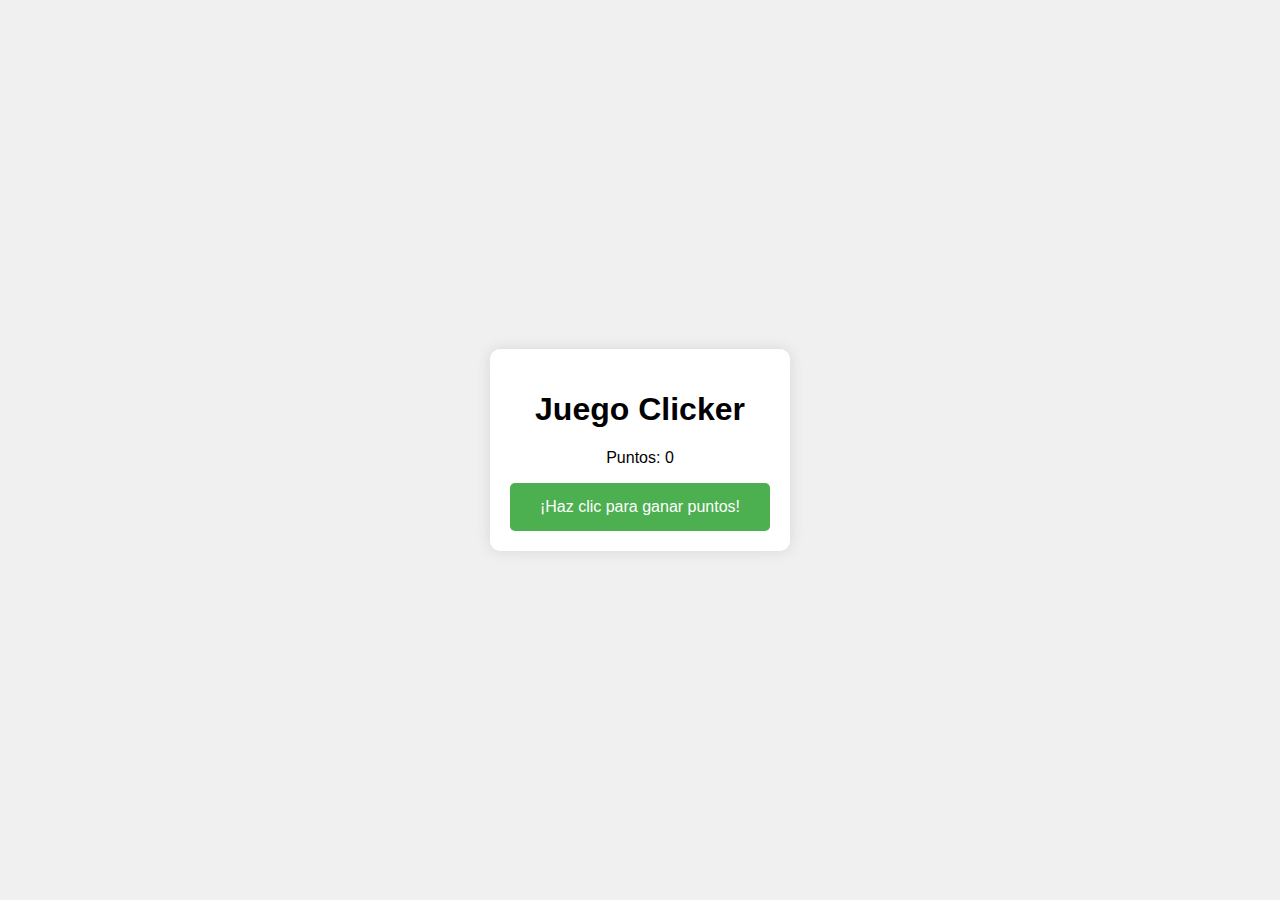
<file: juego1/index.html>
<!DOCTYPE html>
<html lang="es">
<head>
    <meta charset="UTF-8">
    <meta name="viewport" content="width=device-width, initial-scale=1.0">
    <title>Juego Clicker</title>
    <link rel="stylesheet" href="style.css">
</head>
<body>
    <div class="game-container">
        <h1>Juego Clicker</h1>
        <p>Puntos: <span id="score">0</span></p>
        <button id="clickButton">¡Haz clic para ganar puntos!</button>
    </div>

    <script src="script.js"></script>
</body>
</html>
</file>
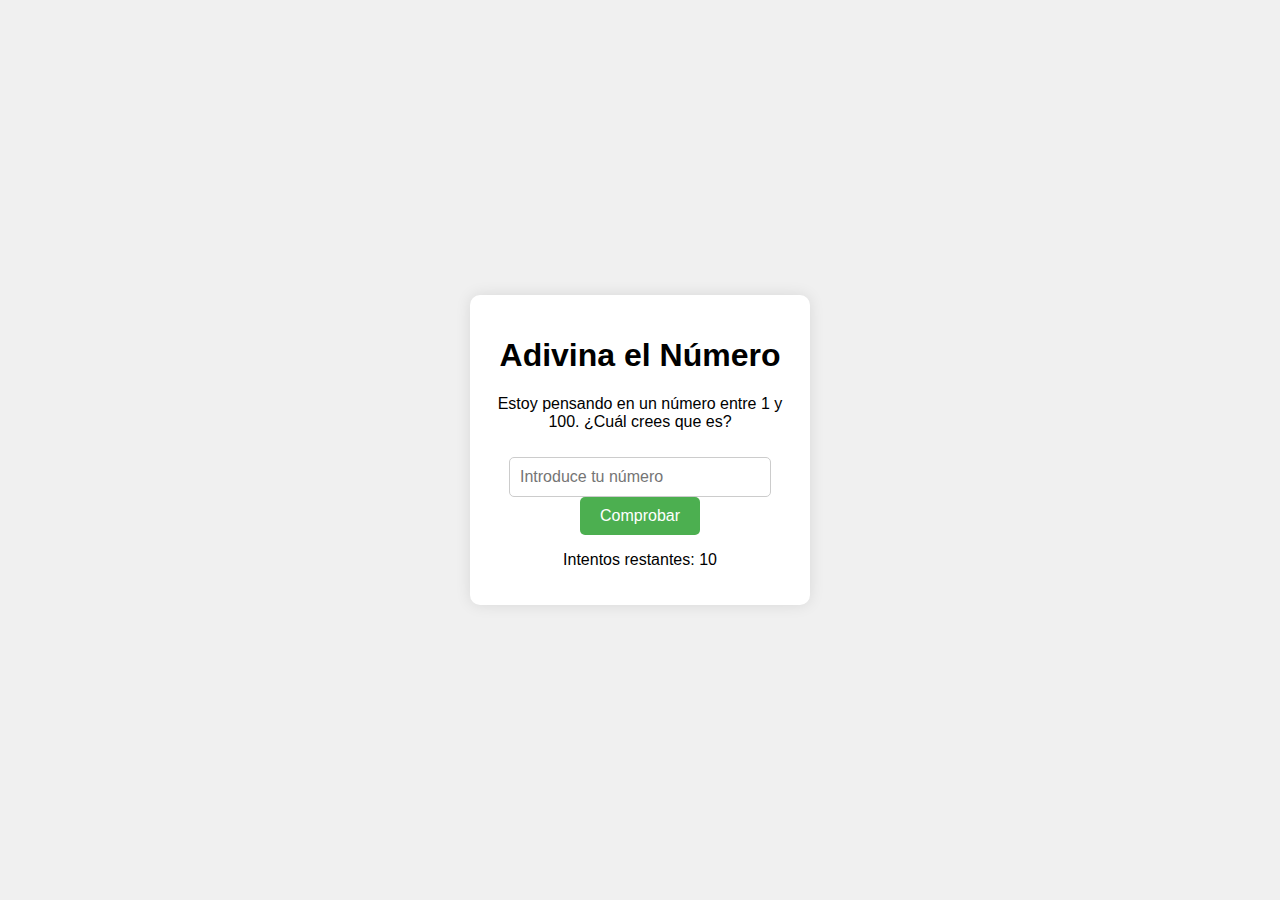
<file: juego2/index.html>
<!DOCTYPE html>
<html lang="es">
<head>
    <meta charset="UTF-8">
    <meta name="viewport" content="width=device-width, initial-scale=1.0">
    <title>Juego Adivina el Número</title>
    <link rel="stylesheet" href="style.css">
</head>
<body>
    <div class="game-container">
        <h1>Adivina el Número</h1>
        <p>Estoy pensando en un número entre 1 y 100. ¿Cuál crees que es?</p>
        
        <input type="number" id="guess" placeholder="Introduce tu número" min="1" max="100">
        <button id="checkButton">Comprobar</button>
        
        <p id="message"></p>
        <p>Intentos restantes: <span id="attempts">10</span></p>
        <button id="resetButton" style="display:none;">Jugar otra vez</button>
    </div>

    <script src="script.js"></script>
</body>
</html>
</file>
<file: juego1/style.css>
/* style.css */
body {
    font-family: Arial, sans-serif;
    display: flex;
    justify-content: center;
    align-items: center;
    height: 100vh;
    margin: 0;
    background-color: #f0f0f0;
}

.game-container {
    text-align: center;
    background-color: white;
    padding: 20px;
    border-radius: 10px;
    box-shadow: 0 0 15px rgba(0, 0, 0, 0.1);
}

button {
    padding: 15px 30px;
    font-size: 16px;
    cursor: pointer;
    background-color: #4CAF50;
    color: white;
    border: none;
    border-radius: 5px;
    transition: background-color 0.3s;
}

button:hover {
    background-color: #45a049;
}
</file>
<file: juego2/style.css>
/* style.css */
body {
    font-family: Arial, sans-serif;
    display: flex;
    justify-content: center;
    align-items: center;
    height: 100vh;
    margin: 0;
    background-color: #f0f0f0;
}

.game-container {
    text-align: center;
    background-color: white;
    padding: 20px;
    border-radius: 10px;
    box-shadow: 0 0 15px rgba(0, 0, 0, 0.1);
    width: 300px;
}

button {
    padding: 10px 20px;
    font-size: 16px;
    cursor: pointer;
    background-color: #4CAF50;
    color: white;
    border: none;
    border-radius: 5px;
    transition: background-color 0.3s;
}

button:hover {
    background-color: #45a049;
}

input {
    padding: 10px;
    font-size: 16px;
    margin-top: 10px;
    width: 80%;
    border-radius: 5px;
    border: 1px solid #ccc;
}
</file>
